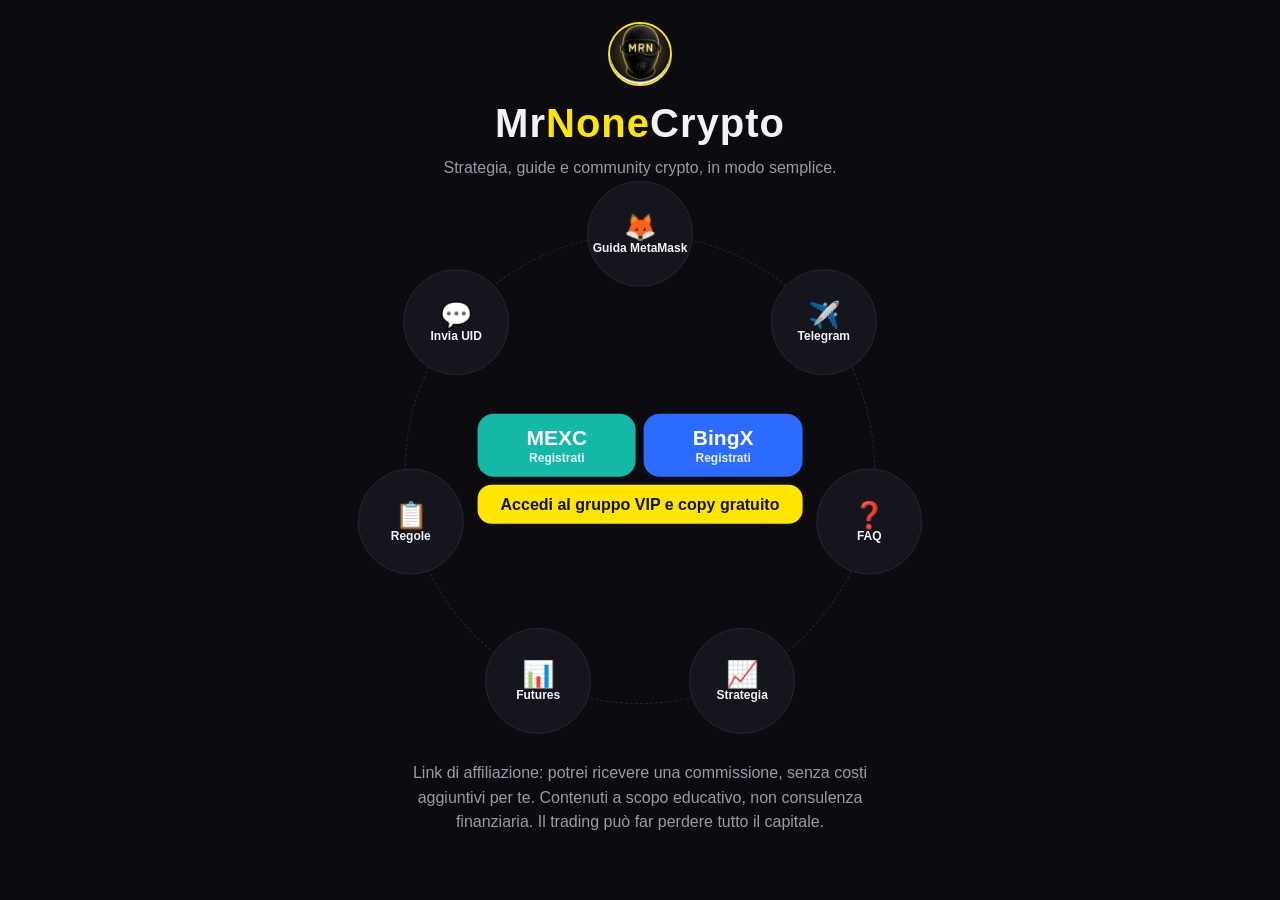
<file: index.html>
<!DOCTYPE html><html lang="it"><head><meta charset="utf-8"><meta name="viewport" content="width=device-width, initial-scale=1, viewport-fit=cover"><title>MrNoneCrypto</title><link rel="stylesheet" href="style.css"></head><body><div id="loader"><div class="loader-logo">Mr<span>None</span>Crypto</div><div class="loader-bar"><div id="loaderFill"></div></div><div id="loaderPct">0%</div></div><main id="home" class="page"><img class="mark" src="assets/images/logo-mrn.jpg" alt="MRN" width="64" height="64"><div class="logo">Mr<span>None</span>Crypto</div><p class="sub">Strategia, guide e community crypto, in modo semplice.</p>
<div class="stage"><div class="ringline"></div><nav class="orbit" aria-label="Pagine del sito"><div class="node" style="--a:0.0deg"><a href="#metamask"><b>🦊</b>Guida MetaMask</a></div><div class="node" style="--a:51.4deg"><a href="#telegram"><b>✈️</b>Telegram</a></div><div class="node" style="--a:102.9deg"><a href="#faq"><b>❓</b>FAQ</a></div><div class="node" style="--a:154.3deg"><a href="#strategia"><b>📈</b>Strategia</a></div><div class="node" style="--a:205.7deg"><a href="#futures"><b>📊</b>Futures</a></div><div class="node" style="--a:257.1deg"><a href="#regole"><b>📋</b>Regole</a></div><div class="node" style="--a:308.6deg"><a href="#uid"><b>💬</b>Invia UID</a></div></nav>
<div class="core"><div class="refs"><a class="ref mexc" href="https://www.greentreeone.com/register?inviteCode=1gVbW&source=activity_invite" target="_blank" rel="sponsored nofollow noopener">MEXC<small>Registrati</small></a><a class="ref bing" href="https://bingx.com/en/accounts/invite/OI1LJM" target="_blank" rel="sponsored nofollow noopener">BingX<small>Registrati</small></a></div>
<a class="vip" href="#vip">Accedi al gruppo VIP e copy gratuito</a></div></div>
<p class="note">Link di affiliazione: potrei ricevere una commissione, senza costi aggiuntivi per te. Contenuti a scopo educativo, non consulenza finanziaria. Il trading può far perdere tutto il capitale.</p></main><section id="metamask" class="page"><a class="back" href="#home">← Home</a>
    <h2>Guida MetaMask</h2>
    <p class="guide-intro">Segui i passaggi qui sotto per installare MetaMask e creare il tuo primo wallet in sicurezza. Nessun download richiesto: la guida è leggibile direttamente in questa pagina.</p>

    <ol class="guide-steps">
      <li>
        <img src="assets/images/metamask/mm-01.jpg" alt="Passo 1: scaricare MetaMask" loading="lazy">
        <div>
          <h3>1. Scarica MetaMask dalla fonte ufficiale</h3>
          <p>Installa l'estensione o l'app solo da <strong>metamask.io</strong> o dagli store ufficiali (App Store / Google Play). Diffida di link ricevuti in privato o da fonti non verificate.</p>
        </div>
      </li>
      <li>
        <img src="assets/images/metamask/mm-02.jpg" alt="Passo 2: avviare l'app" loading="lazy">
        <div>
          <h3>2. Avvia l'app e inizia la configurazione</h3>
          <p>Apri MetaMask e scegli l'opzione per creare un nuovo wallet (non per importarne uno esistente).</p>
        </div>
      </li>
      <li>
        <img src="assets/images/metamask/mm-03.jpg" alt="Passo 3: accettare i termini" loading="lazy">
        <div>
          <h3>3. Accetta i termini di utilizzo</h3>
          <p>Leggi e accetta le condizioni d'uso proposte dall'app prima di procedere.</p>
        </div>
      </li>
      <li>
        <img src="assets/images/metamask/mm-04.jpg" alt="Passo 4: creare una password" loading="lazy">
        <div>
          <h3>4. Crea una password sicura</h3>
          <p>Questa password protegge l'accesso al wallet sul tuo dispositivo. Usane una lunga e univoca, che non utilizzi altrove.</p>
        </div>
      </li>
      <li>
        <img src="assets/images/metamask/mm-05.jpg" alt="Passo 5: frase di recupero" loading="lazy">
        <div>
          <h3>5. Genera la frase di recupero (seed phrase)</h3>
          <p>MetaMask mostra 12 parole segrete: sono l'unico modo per recuperare il wallet. Trascrivile su carta, in ordine, e non farle mai vedere a nessuno.</p>
        </div>
      </li>
      <li>
        <img src="assets/images/metamask/mm-06.jpg" alt="Passo 6: confermare la frase" loading="lazy">
        <div>
          <h3>6. Conferma la frase di recupero</h3>
          <p>L'app ti chiede di riselezionare le 12 parole nell'ordine corretto, per verificare che tu le abbia salvate correttamente.</p>
        </div>
      </li>
      <li>
        <img src="assets/images/metamask/mm-07.jpg" alt="Passo 7: wallet creato" loading="lazy">
        <div>
          <h3>7. Wallet creato con successo</h3>
          <p>A questo punto il tuo wallet è pronto e viene generato il tuo indirizzo pubblico.</p>
        </div>
      </li>
      <li>
        <img src="assets/images/metamask/mm-08.jpg" alt="Passo 8: schermata principale" loading="lazy">
        <div>
          <h3>8. Esplora la schermata principale</h3>
          <p>Qui trovi il saldo, la lista dei token e i pulsanti per inviare e ricevere fondi.</p>
        </div>
      </li>
      <li>
        <img src="assets/images/metamask/mm-09.jpg" alt="Passo 9: indirizzo del wallet" loading="lazy">
        <div>
          <h3>9. Copia il tuo indirizzo per ricevere fondi</h3>
          <p>Usa il pulsante "Ricevi" per copiare l'indirizzo pubblico del wallet, da usare ad esempio per i prelievi dagli exchange.</p>
        </div>
      </li>
      <li>
        <img src="assets/images/metamask/mm-10.jpg" alt="Passo 10: gestione reti" loading="lazy">
        <div>
          <h3>10. Verifica la rete selezionata</h3>
          <p>Controlla sempre di essere sulla rete corretta (es. Ethereum, BSC, ecc.) prima di inviare o ricevere fondi.</p>
        </div>
      </li>
      <li>
        <img src="assets/images/metamask/mm-11.jpg" alt="Passo 11: consigli di sicurezza" loading="lazy">
        <div>
          <h3>11. Regole di sicurezza da ricordare</h3>
          <p>Non condividere mai la frase seed o la password con nessuno. Nessun servizio legittimo te la chiederà mai. Conserva il backup offline, in un posto sicuro.</p>
        </div>
      </li>
    </ol>

    <p class="guide-note">⚠️ Guida a scopo informativo. Verifica sempre le indicazioni ufficiali su metamask.io prima di operare.</p>
  </section><section id="strategia" class="page"><a class="back" href="#home">← Home</a>
    <h2>La mia <span>strategia</span></h2>
    <div class="video-wrap">
      <!-- TODO: sostituire con il file/URL definitivo del video -->
      <video controls playsinline preload="metadata" poster="assets/images/poster.jpg">
        <source src="assets/video/strategia.mp4" type="video/mp4">
        Il tuo browser non supporta la riproduzione video HTML5.
      </video>
    </div>
    <div class="video-note">
      <h3>📊 Rottura di supporto/resistenza</h3>
      <p>Una strategia applicabile su diversi time frame: 1D, H4, H1 e 30m.</p>

      <h4>🎯 Quando usarla</h4>
      <p>Nei momenti in cui il mercato ha una direzione chiara, al rialzo o al ribasso. Da evitare durante consolidamenti e lateralizzazioni.</p>

      <h4>🔍 Come leggere il contesto</h4>
      <p>Massimi e minimi crescenti (trend rialzista) o decrescenti (trend ribassista). Traccia una linea sulla zona di supporto o resistenza.</p>

      <h4>📍 Ingresso</h4>
      <p>Attendi la rottura decisa della zona con una candela piena. Inserisci un ordine limite esattamente sul livello rotto. Stop loss sotto la zona precedente, oppure con l'EMA 200 come riferimento.</p>

      <h4>⚖️ Gestione del rischio</h4>
      <p>Punta a un rapporto rischio/rendimento di 1:2, 1:3 o 1:4. Se il rapporto non è favorevole, non aprire l'operazione.</p>

      <h4>💰 Gestione del profitto</h4>
      <p>Quando l'operazione è in profitto e si forma un nuovo supporto/resistenza:</p>
      <ol>
        <li>Preleva una parte del profitto.</li>
        <li>Sposta lo stop loss a break-even.</li>
        <li>Apri un nuovo ordine limite sul nuovo livello, con stop loss sotto la zona precedente.</li>
      </ol>
      <p>Ripeti finché il mercato non entra in consolidamento, poi aspetta conferme.</p>

      <p class="video-note-footer">⌛ Le operazioni possono richiedere tempo: pazienza e disciplina fanno la differenza nel lungo periodo.</p><a class="btn-secondary" href="#regole">📋 Leggi le regole di gestione del rischio</a>
    </div>
  </section><section id="futures" class="page"><a class="back" href="#home">← Home</a>
    <h2>Operare con la leva <span>(Futures)</span></h2>

    <p>Con il <strong>Buy/Long</strong> usi il margine (i fondi nel tuo account) per acquistare contratti a un prezzo molto vicino a quello dell'asset sottostante, con l'obiettivo di rivenderli più in alto. Esempio: acquisti un contratto da 1 BTC a 19.000 USD e lo vendi a 20.000 USD: la differenza di 1.000 USD è il profitto.</p>

    <p>I Futures non sono come comprare e vendere criptovalute: sono più complessi e hanno un potenziale maggiore, ma le cose cambiano molto in fretta, in positivo e in negativo. Se sbagli, rischi di perdere il capitale.</p>

    <h3>Principi di gestione del rischio</h3>
    <ul>
      <li><strong>Non rischiare più del 2-3% del capitale totale su un singolo trade.</strong> Questo è il limite di perdita se scatta lo stop loss.</li>
      <li><strong>Usa al massimo il 10% del saldo del wallet per singola posizione.</strong> È un limite diverso dal precedente: riguarda quanto capitale metti nella posizione, non quanto puoi perdere.</li>
      <li><strong>Leggi e comprendi sempre i segnali di mercato</strong> prima di aprire una posizione.</li>
      <li><strong>Isolated vs Cross:</strong> con Isolated puoi perdere al massimo l'importo della posizione; con Cross vengono usati automaticamente i fondi disponibili nel wallet per evitare la liquidazione, quindi il rischio è più alto.</li>
      <li><strong>Stop Loss e Take Profit:</strong> lo Stop Loss chiude la posizione per limitare la perdita, il Take Profit la chiude al raggiungimento del profitto desiderato. Vanno impostati prima di entrare in posizione.</li>
    </ul>

    <div class="wn">🤝 <strong>Link di affiliazione:</strong> se ti registri con questi link posso ricevere una commissione, senza costi aggiuntivi per te. Bonus e copytrading dipendono dalle condizioni degli exchange: verificale sempre sui loro siti ufficiali. Il trading con leva può far perdere tutto il capitale investito.</div>

    <div class="exchange-cards">
      <div class="partner-card">
        <h3>BingX</h3>
        <p>Exchange per operare in leva sui segnali futures, con copytrading.</p>
        <a class="btn-partner" href="https://bingx.com/en/accounts/invite/OI1LJM" target="_blank" rel="sponsored nofollow noopener">Registrati su BingX ↗</a>
        <p>Registrandoti su BingX tramite questo link avrai accesso al <strong>Premium senza pagare nulla</strong>.</p>
      </div>
      <div class="partner-card">
        <h3>MEXC</h3>
        <p>Exchange con accesso al copytrading. Controlla sempre che l'indirizzo sia quello ufficiale.</p>
        <a class="btn-partner" href="https://www.greentreeone.com/register?inviteCode=1gVbW&source=activity_invite" target="_blank" rel="sponsored nofollow noopener">Registrati su MEXC ↗</a>
        <p>Registrandoti su MEXC tramite questo link avrai accesso al <strong>Copy Trading senza pagare nulla</strong>.</p>
      </div>
    </div>

    <h3>Screenshot operativi di riferimento</h3>
    <p class="shot-hint">Tocca uno screenshot per aprirlo a schermo intero e leggerlo bene.</p>
    <div class="shot-grid">
      <img src="assets/images/futures/fu-01.jpg" alt="Screenshot operativo 1" loading="lazy">
      <img src="assets/images/futures/fu-02.jpg" alt="Screenshot operativo 2" loading="lazy">
      <img src="assets/images/futures/fu-03.jpg" alt="Screenshot operativo 3" loading="lazy">
      <img src="assets/images/futures/fu-04.jpg" alt="Screenshot operativo 4" loading="lazy">
      <img src="assets/images/futures/fu-05.jpg" alt="Screenshot operativo 5" loading="lazy">
      <img src="assets/images/futures/fu-06.jpg" alt="Screenshot operativo 6" loading="lazy">
      <img src="assets/images/futures/fu-07.jpg" alt="Screenshot operativo 7" loading="lazy">
      <img src="assets/images/futures/fu-08.jpg" alt="Screenshot operativo 8" loading="lazy">
      <img src="assets/images/futures/fu-09.jpg" alt="Screenshot operativo 9" loading="lazy">
      <img src="assets/images/futures/fu-10.jpg" alt="Screenshot operativo 10" loading="lazy">
      <img src="assets/images/futures/fu-11.jpg" alt="Screenshot operativo 11" loading="lazy">
    </div>

    <p class="guide-note">⚠️ Guida a scopo informativo: non è consulenza finanziaria. Il trading con leva comporta un rischio molto elevato, puoi perdere l'intero capitale investito.</p>
  </section><section id="regole" class="page"><a class="back" href="#home">← Home</a>
    <h2>Regole di gestione <span>del rischio</span></h2>

    <p>Prima di aprire qualsiasi operazione, indipendentemente dalla strategia che stai seguendo, segui sempre queste regole di base. Non garantiscono un profitto, ma riducono il rischio di perdere più capitale del dovuto.</p>

    <h3>1. Quanto rischiare per operazione</h3>
    <p>Non rischiare più del <strong>2-3% del capitale totale</strong> su un singolo trade. Questo è il limite di perdita massima se scatta lo stop loss.</p>

    <h3>2. Quanto capitale impegnare</h3>
    <p>Usa al massimo il <strong>10% del saldo del wallet</strong> per singola posizione. È un limite diverso dal precedente: il primo riguarda quanto perdi se va male, il secondo quanto capitale metti effettivamente nella posizione.</p>

    <h3>3. Stop Loss e Take Profit</h3>
    <p>Imposta sempre <strong>Stop Loss e Take Profit prima di entrare</strong> in posizione. Lo Stop Loss chiude l'operazione per limitare la perdita, il Take Profit la chiude al raggiungimento del profitto desiderato. Decidili a mente lucida, non mentre il trade è già aperto.</p>

    <h3>4. Rapporto rischio/rendimento</h3>
    <p>Punta a un rapporto rischio/rendimento di almeno <strong>1:2</strong> (idealmente 1:3 o 1:4). Se il rapporto non è favorevole, è meglio non aprire l'operazione.</p>

    <h3>5. Disciplina, non emozioni</h3>
    <p>Non operare sull'onda delle emozioni: <strong>segui il piano, non l'istinto</strong>. Una perdita fa parte del gioco: quello che conta nel lungo periodo è la costanza nell'applicare le regole, non il risultato di una singola operazione.</p>

    <div class="wn">⚠️ Nessuna regola garantisce un profitto. Il trading e le criptovalute comportano un rischio molto elevato: rischia solo denaro che puoi permetterti di perdere.</div>
  </section><section id="faq" class="page"><a class="back" href="#home">← Home</a><h2>Domande frequenti</h2><div class="faq-list">
      <details>
        <summary><strong>Utente:</strong> Cos'è una criptovaluta?</summary>
        <p><strong>MrNoneCrypto:</strong> Una valuta digitale che si basa sulla tecnologia blockchain e non dipende da una banca centrale.</p>
      </details>
      <details>
        <summary><strong>Utente:</strong> Cos'è la blockchain?</summary>
        <p><strong>MrNoneCrypto:</strong> Un registro digitale condiviso e non modificabile in cui vengono registrate tutte le transazioni.</p>
      </details>
      <details>
        <summary><strong>Utente:</strong> Cos'è un wallet e cos'è la frase seed?</summary>
        <p><strong>MrNoneCrypto:</strong> Il wallet è il portafoglio in cui gestisci le tue crypto. La frase seed sono le 12 parole che permettono di ripristinarlo: chi le possiede controlla i fondi, quindi non darle mai a nessuno e conservale in un posto sicuro.</p>
      </details>
      <details>
        <summary><strong>Utente:</strong> Che differenza c'è tra spot e futures?</summary>
        <p><strong>MrNoneCrypto:</strong> Nello spot compri la crypto direttamente. Nei futures apri posizioni Long (rialzo) o Short (ribasso), anche con leva, e puoi essere liquidato.</p>
      </details>
      <details>
        <summary><strong>Utente:</strong> Cos'è la leva e cos'è la liquidazione?</summary>
        <p><strong>MrNoneCrypto:</strong> La leva moltiplica il valore della posizione: con 10x e 5$ investiti operi con 50$. Se il mercato si muove contro di te di circa il 10%, la posizione viene chiusa automaticamente e perdi l'importo investito.</p>
      </details>
      <details>
        <summary><strong>Utente:</strong> Meglio Isolated o Cross?</summary>
        <p><strong>MrNoneCrypto:</strong> Con Isolated puoi perdere al massimo l'importo della posizione. Con Cross vengono usati automaticamente i fondi disponibili nel wallet per evitare la liquidazione, quindi il rischio è più alto.</p>
      </details>
      <details>
        <summary><strong>Utente:</strong> Quanto capitale dovrei rischiare?</summary>
        <p><strong>MrNoneCrypto:</strong> Nella guida Futures si suggerisce di investire al massimo il 10% del saldo. In ogni caso rischia solo denaro che puoi permetterti di perdere.</p>
      </details>
      <details>
        <summary><strong>Utente:</strong> Cosa sono Stop Loss e Take Profit?</summary>
        <p><strong>MrNoneCrypto:</strong> Lo Stop Loss chiude la posizione per limitare la perdita, il Take Profit la chiude quando raggiungi il profitto desiderato. Vanno impostati prima di entrare.</p>
      </details>
      <details>
        <summary><strong>Utente:</strong> Posso fidarmi dei segnali?</summary>
        <p><strong>MrNoneCrypto:</strong> Nessun segnale garantisce un profitto. Valuta sempre da solo, usa lo stop loss e ricorda che i recap mostrano solo alcune chiamate selezionate.</p>
      </details>
      <details>
        <summary><strong>Utente:</strong> Come riconosco una truffa?</summary>
        <p><strong>MrNoneCrypto:</strong> Diffida di guadagni garantiti, urgenza, richieste di frase seed o password e link ricevuti in privato. Nessun servizio serio ti chiederà mai la frase seed.</p>
      </details>
      <details>
        <summary><strong>Utente:</strong> Devo pagare le tasse sulle crypto?</summary>
        <p><strong>MrNoneCrypto:</strong> Le regole fiscali dipendono dal Paese e cambiano nel tempo. Le plusvalenze possono essere tassabili e vanno dichiarate: confrontati con un commercialista.</p>
      </details>
      <details>
        <summary><strong>Utente:</strong> Posso perdere tutto il capitale?</summary>
        <p><strong>MrNoneCrypto:</strong> Sì. Il mercato crypto è molto volatile e con la leva il rischio aumenta ancora.</p>
      </details>
      <details>
        <summary><strong>Utente:</strong> Posso fare trading dal telefono?</summary>
        <p><strong>MrNoneCrypto:</strong> Si può, ma per i futures è più sicuro usare una piattaforma di analisi grafica su computer, soprattutto se non sei esperto.</p>
      </details>
      <details>
        <summary><strong>Utente:</strong> Cos'è un exchange?</summary>
        <p><strong>MrNoneCrypto:</strong> Una piattaforma online dove puoi comprare, vendere e scambiare criptovalute, sia in modalità spot che con i futures.</p>
      </details>
      <details>
        <summary><strong>Utente:</strong> Cos'è il DCA (Dollar Cost Averaging)?</summary>
        <p><strong>MrNoneCrypto:</strong> È una strategia che consiste nell'investire piccole somme fisse a intervalli regolari, invece di investire tutto il capitale in un'unica soluzione, per ridurre l'impatto della volatilità.</p>
      </details>
      <details>
        <summary><strong>Utente:</strong> Qual è il capitale minimo per iniziare?</summary>
        <p><strong>MrNoneCrypto:</strong> Non esiste un importo fisso: la maggior parte degli exchange permette di iniziare anche con pochi euro. L'importante è non investire mai più di quanto puoi permetterti di perdere.</p>
      </details>
      <details>
        <summary><strong>Utente:</strong> Posso prelevare i fondi quando voglio?</summary>
        <p><strong>MrNoneCrypto:</strong> In genere sì, salvo eventuali limiti o verifiche di sicurezza previsti dall'exchange. Controlla sempre tempi e condizioni di prelievo sulla piattaforma che usi.</p>
      </details>
      <details>
        <summary><strong>Utente:</strong> Cos'è l'autenticazione a due fattori (2FA) e perché è importante?</summary>
        <p><strong>MrNoneCrypto:</strong> È un livello di sicurezza aggiuntivo oltre alla password, ad esempio un codice generato da un'app. Attivala sempre su wallet ed exchange per proteggere i tuoi fondi.</p>
      </details>
      <details>
        <summary><strong>Utente:</strong> Cosa significa che i contenuti "non sono consulenza finanziaria"?</summary>
        <p><strong>MrNoneCrypto:</strong> Significa che quanto condivido è a scopo informativo ed educativo: ogni decisione di investimento è una tua scelta personale e la relativa responsabilità rimane esclusivamente tua.</p>
      </details>
      <details>
        <summary><strong>Utente:</strong> Gli exchange partner hanno costi di registrazione?</summary>
        <p><strong>MrNoneCrypto:</strong> No, la registrazione tramite i link partner presenti sul sito è gratuita. Vantaggi come il Premium su BingX o il copy trading su MEXC sono inclusi senza costi aggiuntivi.</p>
      </details>
      <details>
        <summary><strong>Utente:</strong> I recap pubblicati mostrano tutte le operazioni effettuate?</summary>
        <p><strong>MrNoneCrypto:</strong> No, i recap mostrano solo una selezione di operazioni e non rappresentano l'intero storico: non vanno considerati come garanzia di risultati futuri.</p>
      </details>
    </div>
  <div class="faq-list"><details><summary>Cos&#x27;è Bitcoin?</summary><p>La prima criptovaluta, nata nel 2009: una moneta digitale senza banca centrale, con offerta massima di 21 milioni.</p></details><details><summary>Chi ha creato Bitcoin?</summary><p>Una persona o un gruppo con lo pseudonimo Satoshi Nakamoto, la cui identità non è nota.</p></details><details><summary>Cos&#x27;è Ethereum?</summary><p>Una blockchain che esegue smart contract e app decentralizzate; la sua moneta è ETH.</p></details><details><summary>Cos&#x27;è uno smart contract?</summary><p>Un programma sulla blockchain che esegue accordi in automatico quando si verificano condizioni prestabilite.</p></details><details><summary>Cos&#x27;è un&#x27;altcoin?</summary><p>Qualsiasi criptovaluta diversa da Bitcoin.</p></details><details><summary>Cos&#x27;è una stablecoin?</summary><p>Una crypto progettata per mantenere un valore stabile, di solito 1 dollaro, come USDT o USDC.</p></details><details><summary>Cos&#x27;è USDT?</summary><p>Una stablecoin agganciata al dollaro, molto usata per operare sugli exchange.</p></details><details><summary>Le stablecoin sono sicure al 100%?</summary><p>No: possono perdere l&#x27;aggancio al dollaro o avere rischi legati all&#x27;emittente.</p></details><details><summary>Cos&#x27;è il mining?</summary><p>Il processo con cui computer validano transazioni su alcune blockchain e ricevono nuove monete come ricompensa.</p></details><details><summary>Cos&#x27;è il proof of stake?</summary><p>Un sistema in cui chi blocca (stake) le proprie monete valida i blocchi, con basso consumo energetico.</p></details><details><summary>Cos&#x27;è il proof of work?</summary><p>Il sistema di Bitcoin: si valida con potenza di calcolo, risolvendo problemi matematici.</p></details><details><summary>Cos&#x27;è l&#x27;halving di Bitcoin?</summary><p>Un evento ogni circa 4 anni che dimezza la ricompensa dei miner, riducendo la nuova offerta.</p></details><details><summary>Cos&#x27;è la capitalizzazione di mercato?</summary><p>Prezzo di una moneta per il numero di monete in circolazione: indica la dimensione del progetto.</p></details><details><summary>Cos&#x27;è il volume di scambio?</summary><p>La quantità scambiata in un periodo: un volume alto indica più interesse e liquidità.</p></details><details><summary>Cos&#x27;è la liquidità?</summary><p>La facilità di comprare o vendere un asset senza muovere troppo il prezzo.</p></details><details><summary>Cos&#x27;è la volatilità?</summary><p>La velocità e l&#x27;ampiezza con cui il prezzo sale e scende. Nelle crypto è molto alta.</p></details><details><summary>Cos&#x27;è un token?</summary><p>Un asset digitale creato su una blockchain esistente, a differenza di una moneta nativa come BTC.</p></details><details><summary>Che differenza c&#x27;è tra coin e token?</summary><p>La coin ha una blockchain propria (BTC, ETH); il token vive su una blockchain altrui.</p></details><details><summary>Cos&#x27;è una transazione on-chain?</summary><p>Un movimento registrato direttamente sulla blockchain e visibile pubblicamente.</p></details><details><summary>Cos&#x27;è un hash di transazione?</summary><p>Il codice univoco di una transazione, utile per verificarla in un block explorer.</p></details><details><summary>Cos&#x27;è un block explorer?</summary><p>Un sito che permette di controllare transazioni, indirizzi e blocchi di una blockchain.</p></details><details><summary>Cosa sono le commissioni di rete (gas)?</summary><p>Il costo per far eseguire una transazione sulla blockchain: cambia con la congestione.</p></details><details><summary>Cos&#x27;è una chiave privata?</summary><p>Il codice segreto che permette di spostare i fondi di un indirizzo. Non va mai condiviso.</p></details><details><summary>Cos&#x27;è una chiave pubblica o indirizzo?</summary><p>L&#x27;indirizzo che puoi dare agli altri per ricevere fondi, senza rischi.</p></details><details><summary>Cos&#x27;è un wallet custodial?</summary><p>Un wallet in cui le chiavi sono gestite da terzi, come un exchange.</p></details><details><summary>Cos&#x27;è un wallet non custodial?</summary><p>Un wallet come MetaMask in cui le chiavi le controlli solo tu, e ne sei responsabile.</p></details><details><summary>Cos&#x27;è un hardware wallet?</summary><p>Un dispositivo fisico che conserva le chiavi offline: è tra i metodi di custodia più sicuri.</p></details><details><summary>Cos&#x27;è un cold wallet?</summary><p>Un wallet non connesso a internet, più protetto da attacchi online.</p></details><details><summary>Cos&#x27;è un hot wallet?</summary><p>Un wallet connesso a internet: comodo ma più esposto a rischi.</p></details><details><summary>Cosa faccio se perdo la frase seed?</summary><p>Senza seed non si può recuperare il wallet: i fondi restano persi. Per questo va salvata con cura.</p></details><details><summary>Posso conservare la seed in una foto o nel cloud?</summary><p>No: scrivila su carta e conservala offline. Foto e cloud possono essere violati.</p></details><details><summary>Cos&#x27;è un indirizzo di deposito?</summary><p>L&#x27;indirizzo dell&#x27;exchange a cui invii fondi per accreditarli sul tuo account.</p></details><details><summary>Cosa succede se sbaglio rete nel trasferimento?</summary><p>I fondi possono andare persi. Controlla sempre che la rete coincida tra mittente e destinatario.</p></details><details><summary>Conviene fare un invio di prova?</summary><p>Sì: invia prima una piccola somma per verificare indirizzo e rete.</p></details><details><summary>Cos&#x27;è il memo o tag?</summary><p>Un campo aggiuntivo richiesto da alcune monete (es. XRP) per accreditare il deposito: se manca, i fondi possono perdersi.</p></details><details><summary>Cos&#x27;è il KYC?</summary><p>La verifica dell&#x27;identità richiesta dagli exchange regolamentati per prevenire frodi e riciclaggio.</p></details><details><summary>Perché l&#x27;exchange mi chiede i documenti?</summary><p>Per rispettare le norme antiriciclaggio e proteggere il tuo account.</p></details><details><summary>Cos&#x27;è la whitelist dei prelievi?</summary><p>Un elenco di indirizzi autorizzati: i prelievi sono possibili solo verso quelli.</p></details><details><summary>Come proteggo il mio account exchange?</summary><p>Password unica e lunga, 2FA con app, codice antiphishing e attenzione ai link ricevuti.</p></details><details><summary>Meglio 2FA via SMS o app?</summary><p>Meglio un&#x27;app di autenticazione: gli SMS sono più facili da intercettare.</p></details><details><summary>Cos&#x27;è il phishing?</summary><p>Un finto sito o messaggio che imita un servizio vero per rubare password o seed.</p></details><details><summary>Come riconosco un sito falso?</summary><p>Controlla l&#x27;indirizzo con attenzione, usa segnalibri ufficiali e diffida di link ricevuti in privato.</p></details><details><summary>Un admin può chiedermi la seed?</summary><p>Mai. Nessuna persona o servizio legittimo la chiede.</p></details><details><summary>Cos&#x27;è il rug pull?</summary><p>Una truffa in cui i creatori di un token spariscono con i fondi degli investitori.</p></details><details><summary>Cos&#x27;è un pump and dump?</summary><p>Una manipolazione: si gonfia il prezzo di una moneta piccola e poi si vende lasciando in perdita gli altri.</p></details><details><summary>Cos&#x27;è lo schema Ponzi?</summary><p>Un sistema che paga i vecchi investitori con i soldi dei nuovi e crolla quando finiscono.</p></details><details><summary>Cosa sono i falsi giveaway?</summary><p>Finti regali in crypto che chiedono prima un invio di fondi: sono sempre truffe.</p></details><details><summary>Cos&#x27;è il FOMO?</summary><p>La paura di restare fuori: spinge a comprare in fretta a prezzi alti.</p></details><details><summary>Cos&#x27;è il FUD?</summary><p>Paura e dubbio diffusi, spesso esagerati, che portano a vendere d&#x27;impulso.</p></details><details><summary>Cos&#x27;è l&#x27;HODL?</summary><p>Tenere le crypto a lungo termine senza vendere per le oscillazioni di breve periodo.</p></details><details><summary>Cos&#x27;è un bull market?</summary><p>Una fase di mercato in crescita, con prezzi in rialzo.</p></details><details><summary>Cos&#x27;è un bear market?</summary><p>Una fase di mercato in calo prolungato.</p></details><details><summary>Cos&#x27;è un range o lateralizzazione?</summary><p>Una fase in cui il prezzo oscilla tra un supporto e una resistenza senza trend chiaro.</p></details><details><summary>Cos&#x27;è un supporto?</summary><p>Una zona di prezzo dove i compratori tendono a frenare la discesa.</p></details><details><summary>Cos&#x27;è una resistenza?</summary><p>Una zona di prezzo dove i venditori tendono a frenare la salita.</p></details><details><summary>Cosa succede se un supporto viene rotto?</summary><p>Può diventare resistenza e il prezzo può proseguire al ribasso, ma serve conferma.</p></details><details><summary>Cos&#x27;è un breakout?</summary><p>La rottura di un livello importante: può dare inizio a un movimento direzionale.</p></details><details><summary>Cos&#x27;è un falso breakout?</summary><p>Una rottura che rientra subito: intrappola chi è entrato troppo presto.</p></details><details><summary>Cos&#x27;è una candela giapponese?</summary><p>Un grafico che mostra apertura, massimo, minimo e chiusura del prezzo in un periodo.</p></details><details><summary>Cos&#x27;è il time frame?</summary><p>L&#x27;intervallo di ogni candela: per esempio 30 minuti, 1 ora, 4 ore, 1 giorno.</p></details><details><summary>Meglio time frame alto o basso?</summary><p>Quelli alti sono meno rumorosi e più affidabili; quelli bassi danno più segnali ma più falsi.</p></details><details><summary>Cos&#x27;è una media mobile (EMA)?</summary><p>Una linea che smussa il prezzo; l&#x27;EMA 200 è molto usata per capire il trend.</p></details><details><summary>Cos&#x27;è l&#x27;RSI?</summary><p>Un indicatore che misura la forza del movimento; sopra 70 si parla di ipercomprato, sotto 30 di ipervenduto.</p></details><details><summary>Cos&#x27;è il MACD?</summary><p>Un indicatore di momentum basato sull&#x27;incrocio di medie mobili.</p></details><details><summary>Cos&#x27;è il trend?</summary><p>La direzione prevalente del prezzo: rialzista con massimi e minimi crescenti, ribassista al contrario.</p></details><details><summary>Cos&#x27;è l&#x27;analisi tecnica?</summary><p>Lo studio di grafici e indicatori per valutare scenari possibili: non prevede il futuro con certezza.</p></details><details><summary>Cos&#x27;è l&#x27;analisi fondamentale?</summary><p>La valutazione di un progetto in base a team, tecnologia, utilizzo e prospettive.</p></details><details><summary>Cos&#x27;è un ordine a mercato?</summary><p>Un ordine eseguito subito al miglior prezzo disponibile.</p></details><details><summary>Cos&#x27;è un ordine limite?</summary><p>Un ordine che si esegue solo al prezzo che hai scelto o migliore.</p></details><details><summary>Cos&#x27;è lo slippage?</summary><p>La differenza tra il prezzo atteso e quello di esecuzione, più alta con poca liquidità.</p></details><details><summary>Cos&#x27;è lo spread?</summary><p>La differenza tra prezzo di acquisto e di vendita.</p></details><details><summary>Cosa sono le commissioni maker e taker?</summary><p>Il maker aggiunge liquidità con un ordine limite; il taker la toglie con un ordine a mercato, di solito più costoso.</p></details><details><summary>Cos&#x27;è il margine?</summary><p>La somma che depositi come garanzia per aprire una posizione.</p></details><details><summary>Cos&#x27;è il margine di mantenimento?</summary><p>Il minimo di garanzia richiesto per tenere aperta una posizione.</p></details><details><summary>Cos&#x27;è il prezzo di liquidazione?</summary><p>Il prezzo al quale la posizione viene chiusa forzatamente perché il margine non basta.</p></details><details><summary>Cos&#x27;è una posizione Long?</summary><p>Una scommessa al rialzo: guadagni se il prezzo sale.</p></details><details><summary>Cos&#x27;è una posizione Short?</summary><p>Una scommessa al ribasso: guadagni se il prezzo scende.</p></details><details><summary>Cos&#x27;è il funding rate?</summary><p>Un pagamento periodico tra long e short nei futures perpetui per allineare il prezzo al mercato.</p></details><details><summary>Cosa sono i futures perpetui?</summary><p>Contratti derivati senza scadenza, molto usati nelle crypto.</p></details><details><summary>Cos&#x27;è il PnL?</summary><p>Profitto o perdita di una posizione, realizzato o non ancora realizzato.</p></details><details><summary>Cos&#x27;è il rapporto rischio/rendimento?</summary><p>Il confronto tra quanto rischi e quanto puoi guadagnare: 1:2 significa rischiare 1 per puntare a 2.</p></details><details><summary>Cos&#x27;è il break-even?</summary><p>Il livello a cui non guadagni né perdi: spostare lo stop lì protegge l&#x27;operazione.</p></details><details><summary>Cos&#x27;è il trailing stop?</summary><p>Uno stop che segue il prezzo mentre sale, per proteggere i profitti accumulati.</p></details><details><summary>Cos&#x27;è il position sizing?</summary><p>Calcolare la dimensione della posizione in base al rischio che sei disposto ad accettare.</p></details><details><summary>Perché la leva alta è pericolosa?</summary><p>Perché basta un piccolo movimento contrario per essere liquidati.</p></details><details><summary>Si può usare leva 100x?</summary><p>Tecnicamente sì su alcuni exchange, ma è estremamente rischioso e sconsigliato ai principianti.</p></details><details><summary>Cos&#x27;è l&#x27;overtrading?</summary><p>Operare troppo spesso, di solito per emozione: aumenta costi ed errori.</p></details><details><summary>Cos&#x27;è il revenge trading?</summary><p>Aprire operazioni impulsive per recuperare una perdita: è uno degli errori più costosi.</p></details><details><summary>Cos&#x27;è un trading journal?</summary><p>Un diario in cui annoti ogni operazione e il motivo: aiuta a migliorare.</p></details><details><summary>Cos&#x27;è il paper trading?</summary><p>Operare in simulazione con denaro finto per imparare senza rischi.</p></details><details><summary>Cos&#x27;è il copy trading?</summary><p>Una funzione che copia in automatico le operazioni di un trader scelto sul tuo account.</p></details><details><summary>Nel copy trading posso perdere soldi?</summary><p>Sì: se il trader perde, perdi anche tu. Nessun risultato è garantito.</p></details><details><summary>Posso fermare il copy trading quando voglio?</summary><p>In genere sì: puoi interrompere la copia e chiudere le posizioni, secondo le regole dell&#x27;exchange.</p></details><details><summary>Quanto capitale assegnare al copy?</summary><p>Una cifra che puoi permetterti di perdere, partendo piccolo e aumentando solo con prudenza.</p></details><details><summary>Cos&#x27;è lo staking?</summary><p>Bloccare le proprie crypto per supportare una rete e ricevere una ricompensa.</p></details><details><summary>Lo staking è privo di rischi?</summary><p>No: ci sono rischi di prezzo, blocco dei fondi e problemi tecnici o dell&#x27;emittente.</p></details><details><summary>Cos&#x27;è la DeFi?</summary><p>La finanza decentralizzata: prestiti, scambi e rendimenti tramite smart contract, senza intermediari.</p></details><details><summary>Cos&#x27;è un DEX?</summary><p>Un exchange decentralizzato dove scambi direttamente dal tuo wallet.</p></details><details><summary>Cos&#x27;è un CEX?</summary><p>Un exchange centralizzato gestito da un&#x27;azienda, come MEXC o BingX.</p></details><details><summary>Cos&#x27;è una liquidity pool?</summary><p>Un fondo di token in cui gli utenti depositano per permettere gli scambi, ricevendo commissioni.</p></details><details><summary>Cos&#x27;è l&#x27;impermanent loss?</summary><p>La perdita potenziale di valore di chi fornisce liquidità rispetto al semplice tenere le monete.</p></details><details><summary>Cos&#x27;è un NFT?</summary><p>Un token unico che rappresenta la proprietà di un oggetto digitale.</p></details><details><summary>Cos&#x27;è una memecoin?</summary><p>Una crypto nata da meme o per gioco, molto volatile e spesso speculativa.</p></details><details><summary>Le memecoin sono rischiose?</summary><p>Molto: i prezzi possono crollare rapidamente e le truffe sono frequenti.</p></details><details><summary>Cos&#x27;è un ICO o IDO?</summary><p>Una vendita iniziale di token di un nuovo progetto: rischio molto alto.</p></details><details><summary>Cos&#x27;è un airdrop?</summary><p>Una distribuzione gratuita di token. Attenzione: molti airdrop falsi servono a rubare fondi.</p></details><details><summary>Cos&#x27;è il layer 2?</summary><p>Una rete costruita sopra una blockchain per renderla più veloce ed economica.</p></details><details><summary>Cos&#x27;è un bridge?</summary><p>Uno strumento per spostare asset tra blockchain diverse: comodo, ma con rischi di sicurezza.</p></details><details><summary>Cos&#x27;è una CBDC?</summary><p>La moneta digitale di una banca centrale: diversa dalle crypto decentralizzate.</p></details><details><summary>Cos&#x27;è MiCA?</summary><p>Il regolamento europeo che disciplina emittenti e fornitori di servizi in crypto-asset.</p></details><details><summary>Le crypto sono legali in Italia?</summary><p>Sì, detenerle e scambiarle è consentito, con obblighi fiscali e di dichiarazione.</p></details><details><summary>Devo dichiarare le crypto?</summary><p>In Italia sì, in base alle regole vigenti: chiedi a un commercialista per la tua situazione.</p></details><details><summary>Cosa sono le plusvalenze?</summary><p>Il guadagno realizzato vendendo a un prezzo più alto di quello di acquisto.</p></details><details><summary>Scambiare crypto con crypto è tassato?</summary><p>Dipende dalla normativa del momento e dal Paese: verifica con un professionista.</p></details><details><summary>Posso comprare crypto con carta o bonifico?</summary><p>Sì, molti exchange lo permettono, di solito con commissioni diverse a seconda del metodo.</p></details><details><summary>Cos&#x27;è il P2P?</summary><p>Uno scambio diretto tra utenti, con l&#x27;exchange come garante dell&#x27;operazione.</p></details><details><summary>Qual è il miglior momento per comprare?</summary><p>Nessuno lo sa con certezza: per questo si usa il DCA o si entra con un piano e uno stop.</p></details><details><summary>Conviene diversificare?</summary><p>Sì, distribuire il capitale riduce il rischio di una singola scelta sbagliata.</p></details><details><summary>Quante crypto dovrei tenere?</summary><p>Non c&#x27;è un numero giusto: meglio poche che conosci bene che molte che non capisci.</p></details><details><summary>Quanto dovrei investire in crypto?</summary><p>Solo una parte del patrimonio che puoi permetterti di perdere, senza toccare fondi per le spese.</p></details><details><summary>Posso diventare ricco in poco tempo?</summary><p>Chi lo promette sta vendendo un&#x27;illusione: il trading è rischioso e richiede studio e disciplina.</p></details><details><summary>Perché la maggior parte dei trader perde?</summary><p>Per leva eccessiva, assenza di stop loss, emozioni e mancanza di un piano.</p></details><details><summary>Cos&#x27;è il drawdown?</summary><p>Il calo massimo del capitale dal suo picco: indica quanto soffre un conto nel tempo.</p></details><details><summary>Cos&#x27;è il win rate?</summary><p>La percentuale di operazioni chiuse in profitto: da sola non basta, conta anche il rapporto rischio/rendimento.</p></details><details><summary>Cos&#x27;è un bot di trading?</summary><p>Un programma che opera in automatico seguendo regole: può amplificare anche gli errori.</p></details><details><summary>Cos&#x27;è l&#x27;API key di un exchange?</summary><p>Una chiave che permette a un&#x27;app di operare sul tuo account: impostala senza permessi di prelievo.</p></details><details><summary>Cosa sono le Bollinger Bands?</summary><p>Bande attorno a una media mobile che mostrano volatilità e possibili estremi di prezzo.</p></details><details><summary>Cos&#x27;è il volume profile?</summary><p>Un grafico che mostra a quali prezzi sono stati scambiati più volumi.</p></details><details><summary>Cos&#x27;è l&#x27;open interest?</summary><p>Il totale dei contratti derivati ancora aperti: indica quanto denaro è esposto sul mercato.</p></details><details><summary>Cosa sono le liquidazioni a catena?</summary><p>Chiusure forzate di molte posizioni in leva che amplificano un movimento rapido del prezzo.</p></details><details><summary>Cos&#x27;è un exchange regolamentato?</summary><p>Una piattaforma che opera secondo le norme di un&#x27;autorità: leggi sempre licenze e condizioni.</p></details><details><summary>Cos&#x27;è la proof of reserves?</summary><p>Una verifica con cui un exchange mostra di detenere i fondi dei clienti.</p></details><details><summary>Come scelgo un exchange affidabile?</summary><p>Guarda sicurezza, storico, liquidità, assistenza, commissioni e condizioni chiare.</p></details><details><summary>Si può usare un solo exchange?</summary><p>Sì, ma usarne più di uno riduce il rischio legato a una singola piattaforma.</p></details><details><summary>Come prelevare i guadagni?</summary><p>Dal menu prelievi dell&#x27;exchange, verso il tuo wallet o conto, controllando rete e commissioni.</p></details><details><summary>Quanto tempo ci vuole per un prelievo?</summary><p>Da pochi minuti a qualche ora, a seconda di rete, controlli e orari dell&#x27;exchange.</p></details><details><summary>Cosa sono i bonus di benvenuto degli exchange?</summary><p>Premi riservati ai nuovi utenti, spesso legati a missioni come verifica identità, deposito o volume di trading.</p></details><details><summary>Gli exchange pagano davvero premi ai nuovi iscritti?</summary><p>Spesso offrono ricompense promozionali, ma importi, requisiti e durata li decide l&#x27;exchange e cambiano nel tempo.</p></details><details><summary>Posso ottenere un premio in denaro registrandomi con il tuo referral?</summary><p>Puoi accedere ai premi per nuovi utenti previsti dall&#x27;exchange, oltre al gruppo VIP e al copy gratuito. Nessun premio è garantito.</p></details><details><summary>Come ottengo il premio per i nuovi utenti?</summary><p>Registrati dal link, verifica l&#x27;account e completa le missioni indicate dall&#x27;exchange nella sua pagina promozioni.</p></details><details><summary>Devo depositare per ricevere il premio?</summary><p>Dipende dalla promozione: alcune richiedono deposito o volume di trading, altre solo la verifica. Leggi le condizioni.</p></details><details><summary>Il premio può scadere?</summary><p>Sì: molte promozioni hanno una scadenza per completare le missioni. Controlla le date sul sito ufficiale.</p></details><details><summary>Dove trovo le condizioni dei premi?</summary><p>Nella sezione promozioni o centro ricompense dell&#x27;app MEXC o BingX, sempre sul sito o app ufficiali.</p></details><details><summary>Registrandomi dal tuo link pago di più?</summary><p>No, le commissioni per te non cambiano: l&#x27;exchange riconosce a me una parte, senza costi aggiuntivi per te.</p></details><details><summary>Cosa ottengo registrandomi dal tuo referral?</summary><p>Accesso al gruppo VIP, copy trading gratuito, Premium su BingX e la possibilità di ottenere i premi per nuovi utenti.</p></details><details><summary>Come entro nel gruppo VIP?</summary><p>Registrati dai miei link, copia il tuo UID e mandamelo su Telegram: ti rispondo con le istruzioni.</p></details><details><summary>Cos&#x27;è l&#x27;UID?</summary><p>Il numero identificativo del tuo account sull&#x27;exchange, che serve a verificare l&#x27;iscrizione dal mio link.</p></details><details><summary>Dove trovo il mio UID?</summary><p>Di solito in Profilo o Impostazioni dell&#x27;app, vicino al nome dell&#x27;account.</p></details><details><summary>Se ho già un account posso usare il tuo referral?</summary><p>In genere il referral vale solo per nuove registrazioni: verifica le regole dell&#x27;exchange o scrivimi su Telegram.</p></details></div></section><section id="uid" class="page"><a class="back" href="#home">← Home</a><h2>Invia il tuo UID</h2><p>Per entrare nel gruppo VIP e attivare il copy trading, scrivimi direttamente su Telegram.</p><ol class="steps"><li>Registrati su MEXC o BingX dai miei link.</li><li>Apri il tuo account e copia il codice <strong>UID</strong>, il numero identificativo (di solito in Profilo o Impostazioni).</li><li>Mandamelo su Telegram, meglio con uno screenshot: ti rispondo con le istruzioni.</li></ol><a class="btn-partner" href="https://t.me/MrNonexc" target="_blank" rel="noopener">Scrivimi su Telegram @MrNonexc ↗</a><div class="wn">Non inviarmi mai password, codici 2FA o frase seed: servono solo UID e screenshot.</div></section><section id="telegram" class="page"><a class="back" href="#home">← Home</a><h2>Canale Telegram</h2><p>Aggiornamenti, analisi e recap operativi nel canale.</p><a class="btn-telegram" href="https://t.me/+hFW5AKDZmUI0ZTNk" target="_blank" rel="noopener">Entra nel canale Telegram ✈️</a> <a class="btn-partner" href="https://t.me/MrNonexc" target="_blank" rel="noopener">Scrivimi direttamente ↗</a></section><section id="vip" class="page"><a class="back" href="#home">← Home</a><h2>Premium e Copy Trading gratis</h2><p>Registrandoti dai miei link accedi gratuitamente a Premium su BingX e al Copy Trading su MEXC.</p><div class="wn"><strong>💰 Premio in denaro per i nuovi iscritti.</strong> Registrandoti con i miei link ottieni il gruppo VIP e il copy gratuito e, in più, puoi accedere ai premi in denaro che MEXC e BingX riservano ai nuovi utenti (per esempio ricompense per missioni come verifica account, deposito o volume di trading). Importi, requisiti e scadenze li decide l'exchange e cambiano nel tempo: leggi le condizioni sul sito ufficiale prima di iscriverti. Nessun premio è garantito.</div><div class="exchange-cards"><div class="partner-card"><h3>BingX</h3><p>Registrandoti su BingX tramite questo link avrai accesso al <strong>Premium senza pagare nulla</strong>.</p><a class="btn-partner" href="https://bingx.com/en/accounts/invite/OI1LJM" target="_blank" rel="sponsored nofollow noopener">Registrati su BingX ↗</a></div><div class="partner-card"><h3>MEXC</h3><p>Registrandoti su MEXC tramite questo link avrai accesso al <strong>Copy Trading senza pagare nulla</strong>.</p><a class="btn-partner" href="https://www.greentreeone.com/register?inviteCode=1gVbW&source=activity_invite" target="_blank" rel="sponsored nofollow noopener">Registrati su MEXC ↗</a></div></div><h3>Poi invia il tuo UID</h3><p>Dopo la registrazione copia il tuo UID e mandamelo su Telegram per ricevere accesso VIP e copy.</p><a class="btn-partner" href="#uid">Come inviare il UID</a> <a class="btn-partner" href="https://t.me/MrNonexc" target="_blank" rel="noopener">Scrivimi @MrNonexc ↗</a><p>Oppure entra nel canale per restare aggiornato.</p><a class="btn-telegram" href="https://t.me/+hFW5AKDZmUI0ZTNk" target="_blank" rel="noopener">Canale Telegram ✈️</a><div class="wn">🤝 Link di affiliazione: se ti registri tramite questi link potrei ricevere una commissione, senza costi aggiuntivi per te. Bonus e copytrading dipendono dalle condizioni degli exchange: verificale sempre sui loro siti ufficiali.</div></section><script src="script.js"></script></body></html>
</file>
<file: style.css>
:root{box-sizing:border-box;padding-top:env(safe-area-inset-top,0px);padding-bottom:env(safe-area-inset-bottom,0px);color-scheme:dark;
--bg:#0b0b10;--card:#15151d;--bd:#262633;--fg:#f2f2f5;--mut:#9a9aa8;--y:#ffe600;--mexc:#14b8a6;--bing:#2b6bff}
html{scroll-padding-top:env(safe-area-inset-top,0px)}
*,*::before,*::after{box-sizing:inherit}
body{margin:0;background:var(--bg);color:var(--fg);font-family:-apple-system,BlinkMacSystemFont,"Segoe UI",Roboto,Helvetica,Arial,sans-serif;line-height:1.55;overflow-x:hidden}
img,video{max-width:100%;display:block}
a{color:inherit}
.page{display:none;max-width:720px;margin:0 auto;padding:18px 16px 56px}
.page.on{display:block}
#home.on{display:flex;flex-direction:column;align-items:center}
.logo{font-size:clamp(28px,8vw,40px);font-weight:800;letter-spacing:1px;text-align:center;margin-top:6px}
.logo span{color:var(--y)}
.sub{color:var(--mut);text-align:center;margin:2px 0 8px;font-size:15px}
.stage{--S:min(94vw,560px);position:relative;width:var(--S);height:var(--S)}
.ringline{position:absolute;inset:calc(var(--S)*.08);border:1.5px dashed var(--bd);border-radius:50%}
.orbit{position:absolute;inset:0;animation:spin 70s linear infinite}
.node{position:absolute;left:50%;top:50%;width:calc(var(--S)*.19);height:calc(var(--S)*.19);margin:calc(var(--S)*-.095) 0 0 calc(var(--S)*-.095);transform:rotate(var(--a)) translateY(calc(var(--S)*-.42)) rotate(calc(var(--a)*-1))}
.node a{width:100%;height:100%;display:flex;flex-direction:column;align-items:center;justify-content:center;border-radius:50%;background:var(--card);border:1.5px solid var(--bd);text-decoration:none;font-size:clamp(9px,2.5vw,12px);font-weight:700;text-align:center;line-height:1.1;animation:spin 70s linear infinite reverse}
.node a b{font-size:clamp(16px,5vw,26px);font-weight:400}
.node a:hover,.node a:focus-visible{border-color:var(--y);outline:none}
.orbit:hover,.orbit:hover .node a,.orbit:focus-within,.orbit:focus-within .node a{animation-play-state:paused}
@keyframes spin{to{transform:rotate(360deg)}}
@media (prefers-reduced-motion:reduce){.orbit,.node a{animation:none}}
.core{position:absolute;left:50%;top:50%;transform:translate(-50%,-50%);width:calc(var(--S)*.58);display:flex;flex-direction:column;gap:8px}
.refs{display:grid;grid-template-columns:1fr 1fr;gap:8px}
.ref{display:flex;flex-direction:column;align-items:center;justify-content:center;text-align:center;text-decoration:none;color:#fff;border-radius:16px;padding:12px 4px;font-weight:800;font-size:clamp(14px,4vw,21px);line-height:1.1}
.ref small{font-weight:600;font-size:clamp(9px,2.4vw,12px);opacity:.9;margin-top:3px}
.ref.mexc{background:var(--mexc)}.ref.bing{background:var(--bing)}
.vip{display:block;text-align:center;text-decoration:none;font-weight:800;font-size:clamp(11px,3.3vw,16px);line-height:1.2;padding:10px 6px;border-radius:14px;background:var(--y);color:#111}
a:focus-visible{outline:3px solid var(--y);outline-offset:2px}
.note{max-width:480px;text-align:center;color:var(--mut);font-size:12px;margin:12px 0 0}
.back{display:inline-block;margin-bottom:14px;color:var(--mut);text-decoration:none;font-weight:700}
.page h2{font-size:clamp(24px,6vw,34px);margin:0 0 12px;line-height:1.2}
.page h3{margin:20px 0 6px}.page h4{margin:14px 0 4px}
.page p,.page li{font-size:16px}
.guide-steps{list-style:none;padding:0;margin:16px 0}
.guide-steps li{display:flex;gap:14px;align-items:flex-start;background:var(--card);border:1px solid var(--bd);border-radius:14px;padding:12px;margin:12px 0}
.guide-steps img{width:38%;max-width:190px;border-radius:10px;flex:none}
.guide-steps h3{margin:0 0 4px;font-size:16px}.guide-steps p{margin:0;font-size:14px;color:var(--mut)}
@media(max-width:520px){.guide-steps li{flex-direction:column}.guide-steps img{width:100%;max-width:none}}
.video-wrap video{width:100%;border-radius:14px;background:#000}
.video-note,.guide-note,.wn,.partner-card,.faq-list details{background:var(--card);border:1px solid var(--bd);border-radius:14px;padding:12px 16px;margin:12px 0}
.guide-note,.wn{border-left:4px solid var(--y);font-size:14px}
.faq-list details summary{font-weight:700;cursor:pointer}.faq-list details p{color:var(--mut);margin:8px 0 0}
.btn-partner,.btn-telegram,.btn-secondary{display:inline-block;text-decoration:none;font-weight:800;padding:12px 18px;border-radius:12px;margin:6px 0}
.btn-partner{background:var(--y);color:#111}.btn-telegram{background:#229ed9;color:#fff}.btn-secondary{background:var(--bd);color:var(--fg)}
.shot-grid{display:grid;grid-template-columns:repeat(2,1fr);gap:8px}
.shot-grid img{width:100%;border-radius:10px;cursor:zoom-in}
.shot-hint{color:var(--mut);font-size:14px}
.lightbox{position:fixed;inset:0;background:rgba(0,0,0,.92);z-index:50;display:none;align-items:center;justify-content:center}
.lightbox.open{display:flex}.lightbox img{max-height:86vh;max-width:92vw;object-fit:contain}
.lightbox button{position:absolute;background:var(--card);color:var(--fg);border:1px solid var(--bd);border-radius:50%;width:44px;height:44px;font-size:22px;cursor:pointer}
.lightbox-close{top:calc(env(safe-area-inset-top,0px) + 12px);right:12px}.lightbox-prev{left:8px}.lightbox-next{right:8px}
.lightbox-count{position:absolute;bottom:16px;color:var(--mut);font-size:13px}
.mark{border-radius:50%;margin:4px auto 0;border:2px solid var(--y)}.steps{padding-left:22px}.steps li{margin:10px 0}

/* LOADER */
#loader{position:fixed;inset:0;z-index:999;display:flex;flex-direction:column;align-items:center;justify-content:center;gap:18px;background:var(--bg);transition:opacity .5s ease}
#loader.done{opacity:0;pointer-events:none}
.loader-logo{font-size:clamp(22px,6vw,32px);font-weight:800;letter-spacing:1px;color:var(--fg)}
.loader-logo span{color:var(--y)}
.loader-bar{width:min(70vw,260px);height:6px;border-radius:4px;background:var(--card);border:1px solid var(--bd);overflow:hidden}
#loaderFill{height:100%;width:0%;background:linear-gradient(90deg,var(--y),#ffb800);box-shadow:0 0 12px rgba(255,230,0,.6);transition:width .15s ease-out}
#loaderPct{font-size:13px;color:var(--mut);font-weight:600}
</file>
<file: MrNoneCrypto-github-piatto/style.css>
:root{box-sizing:border-box;padding-top:env(safe-area-inset-top,0px);padding-bottom:env(safe-area-inset-bottom,0px);color-scheme:dark;
--bg:#0b0b10;--card:#15151d;--bd:#262633;--fg:#f2f2f5;--mut:#9a9aa8;--y:#ffe600;--mexc:#14b8a6;--bing:#2b6bff}
html{scroll-padding-top:env(safe-area-inset-top,0px)}
*,*::before,*::after{box-sizing:inherit}
body{margin:0;background:var(--bg);color:var(--fg);font-family:-apple-system,BlinkMacSystemFont,"Segoe UI",Roboto,Helvetica,Arial,sans-serif;line-height:1.55;overflow-x:hidden}
img,video{max-width:100%;display:block}
a{color:inherit}
.page{display:none;max-width:720px;margin:0 auto;padding:18px 16px 56px}
.page.on{display:block}
#home.on{display:flex;flex-direction:column;align-items:center}
.logo{font-size:clamp(28px,8vw,40px);font-weight:800;letter-spacing:1px;text-align:center;margin-top:6px}
.logo span{color:var(--y)}
.sub{color:var(--mut);text-align:center;margin:2px 0 8px;font-size:15px}
.stage{--S:min(94vw,560px);position:relative;width:var(--S);height:var(--S)}
.ringline{position:absolute;inset:calc(var(--S)*.08);border:1.5px dashed var(--bd);border-radius:50%}
.orbit{position:absolute;inset:0;animation:spin 70s linear infinite}
.node{position:absolute;left:50%;top:50%;width:calc(var(--S)*.19);height:calc(var(--S)*.19);margin:calc(var(--S)*-.095) 0 0 calc(var(--S)*-.095);transform:rotate(var(--a)) translateY(calc(var(--S)*-.42)) rotate(calc(var(--a)*-1))}
.node a{width:100%;height:100%;display:flex;flex-direction:column;align-items:center;justify-content:center;border-radius:50%;background:var(--card);border:1.5px solid var(--bd);text-decoration:none;font-size:clamp(9px,2.5vw,12px);font-weight:700;text-align:center;line-height:1.1;animation:spin 70s linear infinite reverse}
.node a b{font-size:clamp(16px,5vw,26px);font-weight:400}
.node a:hover,.node a:focus-visible{border-color:var(--y);outline:none}
.orbit:hover,.orbit:hover .node a,.orbit:focus-within,.orbit:focus-within .node a{animation-play-state:paused}
@keyframes spin{to{transform:rotate(360deg)}}
@media (prefers-reduced-motion:reduce){.orbit,.node a{animation:none}}
.core{position:absolute;left:50%;top:50%;transform:translate(-50%,-50%);width:calc(var(--S)*.58);display:flex;flex-direction:column;gap:8px}
.refs{display:grid;grid-template-columns:1fr 1fr;gap:8px}
.ref{display:flex;flex-direction:column;align-items:center;justify-content:center;text-align:center;text-decoration:none;color:#fff;border-radius:16px;padding:12px 4px;font-weight:800;font-size:clamp(14px,4vw,21px);line-height:1.1}
.ref small{font-weight:600;font-size:clamp(9px,2.4vw,12px);opacity:.9;margin-top:3px}
.ref.mexc{background:var(--mexc)}.ref.bing{background:var(--bing)}
.vip{display:block;text-align:center;text-decoration:none;font-weight:800;font-size:clamp(11px,3.3vw,16px);line-height:1.2;padding:10px 6px;border-radius:14px;background:var(--y);color:#111}
a:focus-visible{outline:3px solid var(--y);outline-offset:2px}
.note{max-width:480px;text-align:center;color:var(--mut);font-size:12px;margin:12px 0 0}
.back{display:inline-block;margin-bottom:14px;color:var(--mut);text-decoration:none;font-weight:700}
.page h2{font-size:clamp(24px,6vw,34px);margin:0 0 12px;line-height:1.2}
.page h3{margin:20px 0 6px}.page h4{margin:14px 0 4px}
.page p,.page li{font-size:16px}
.guide-steps{list-style:none;padding:0;margin:16px 0}
.guide-steps li{display:flex;gap:14px;align-items:flex-start;background:var(--card);border:1px solid var(--bd);border-radius:14px;padding:12px;margin:12px 0}
.guide-steps img{width:38%;max-width:190px;border-radius:10px;flex:none}
.guide-steps h3{margin:0 0 4px;font-size:16px}.guide-steps p{margin:0;font-size:14px;color:var(--mut)}
@media(max-width:520px){.guide-steps li{flex-direction:column}.guide-steps img{width:100%;max-width:none}}
.video-wrap video{width:100%;border-radius:14px;background:#000}
.video-note,.guide-note,.wn,.partner-card,.faq-list details{background:var(--card);border:1px solid var(--bd);border-radius:14px;padding:12px 16px;margin:12px 0}
.guide-note,.wn{border-left:4px solid var(--y);font-size:14px}
.faq-list details summary{font-weight:700;cursor:pointer}.faq-list details p{color:var(--mut);margin:8px 0 0}
.btn-partner,.btn-telegram,.btn-secondary{display:inline-block;text-decoration:none;font-weight:800;padding:12px 18px;border-radius:12px;margin:6px 0}
.btn-partner{background:var(--y);color:#111}.btn-telegram{background:#229ed9;color:#fff}.btn-secondary{background:var(--bd);color:var(--fg)}
.shot-grid{display:grid;grid-template-columns:repeat(2,1fr);gap:8px}
.shot-grid img{width:100%;border-radius:10px;cursor:zoom-in}
.shot-hint{color:var(--mut);font-size:14px}
.lightbox{position:fixed;inset:0;background:rgba(0,0,0,.92);z-index:50;display:none;align-items:center;justify-content:center}
.lightbox.open{display:flex}.lightbox img{max-height:86vh;max-width:92vw;object-fit:contain}
.lightbox button{position:absolute;background:var(--card);color:var(--fg);border:1px solid var(--bd);border-radius:50%;width:44px;height:44px;font-size:22px;cursor:pointer}
.lightbox-close{top:calc(env(safe-area-inset-top,0px) + 12px);right:12px}.lightbox-prev{left:8px}.lightbox-next{right:8px}
.lightbox-count{position:absolute;bottom:16px;color:var(--mut);font-size:13px}
.mark{border-radius:50%;margin:4px auto 0;border:2px solid var(--y)}.steps{padding-left:22px}.steps li{margin:10px 0}

/* LOADER */
#loader{position:fixed;inset:0;z-index:999;display:flex;flex-direction:column;align-items:center;justify-content:center;gap:18px;background:var(--bg);transition:opacity .5s ease}
#loader.done{opacity:0;pointer-events:none}
.loader-logo{font-size:clamp(22px,6vw,32px);font-weight:800;letter-spacing:1px;color:var(--fg)}
.loader-logo span{color:var(--y)}
.loader-bar{width:min(70vw,260px);height:6px;border-radius:4px;background:var(--card);border:1px solid var(--bd);overflow:hidden}
#loaderFill{height:100%;width:0%;background:linear-gradient(90deg,var(--y),#ffb800);box-shadow:0 0 12px rgba(255,230,0,.6);transition:width .15s ease-out}
#loaderPct{font-size:13px;color:var(--mut);font-weight:600}
</file>
